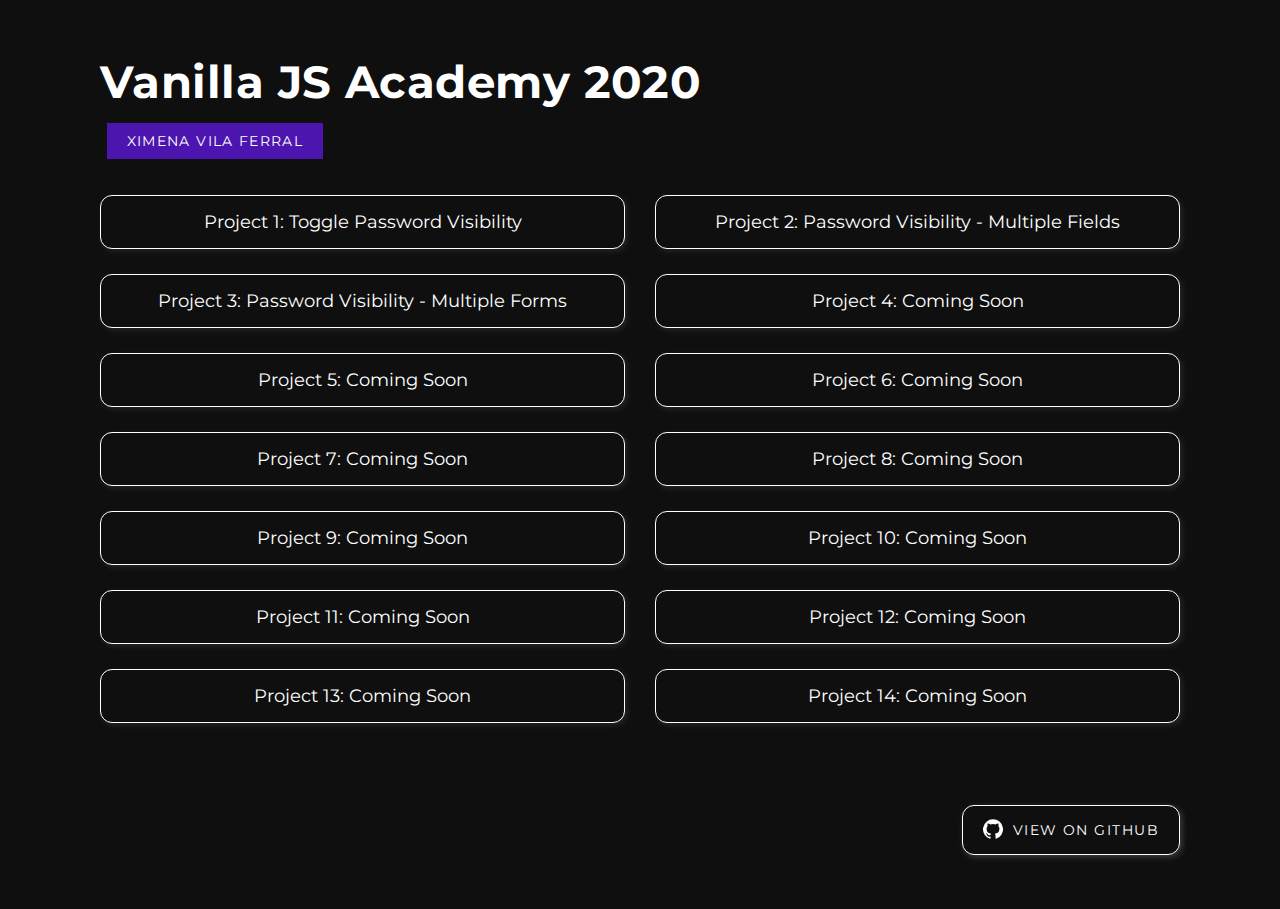
<file: index.html>
<!DOCTYPE html>
<html lang="en">

<head>
    <meta charset="UTF-8">
    <meta name="viewport" content="width=device-width, initial-scale=1.0">
    <meta http-equiv="X-UA-Compatible" content="ie=edge">
    <title>Vanilla JS Academy 2020 | Ximena Vila Ferral</title>
    <link rel="shortcut icon" href="favicon.svg" type="image/x-icon">
    <link href="https://fonts.googleapis.com/css?family=Gelasio:600|Montserrat:500&display=swap" rel="stylesheet">
    <link rel="stylesheet" href="../general.css">
    <link rel="stylesheet" href="main.css">
</head>

<body>
    <h1>Vanilla JS Academy 2020</h1>
    <p class="name-sub"><a href="https://twitter.com/ximenavf92" target="_blank" rel="noopener">Ximena Vila Ferral</a></p>
    <ul class="project-list">
        <a href="/1-project-one/"><li>Project 1: Toggle Password Visibility</li></a>
        <a href="/2-project-two/"><li>Project 2: Password Visibility - Multiple Fields</li></a>
        <a href="/3-project-three/"><li>Project 3: Password Visibility - Multiple Forms</li></a>
        <a href="/4-project-four/"><li>Project 4: Coming Soon</li></a>
        <a href="/5-project-five/"><li>Project 5: Coming Soon</li></a>
        <a href="/6-project-six/"><li>Project 6: Coming Soon</li></a>
        <a href="/7-project-seven/"><li>Project 7: Coming Soon</li></a>
        <a href="/8-project-eight/"><li>Project 8: Coming Soon</li></a>
        <a href="/9-project-nine/"><li>Project 9: Coming Soon</li></a>
        <a href="/10-project-ten/"><li>Project 10: Coming Soon</li></a>
        <a href="/11-project-eleven/"><li>Project 11: Coming Soon</li></a>
        <a href="/12-project-twelve/"><li>Project 12: Coming Soon</li></a>
        <a href="/13-project-thirteen/"><li>Project 13: Coming Soon</li></a>
        <a href="/14-project-fourteen/"><li>Project 14: Coming Soon</li></a>
    </ul>
    <div class="project-buttons">
        <a href="https://github.com/ximenavf92/vanillajs-academy-2020/" class="view-github" target="_blank" rel="noopener">View on Github</a>
    </div>
</body>
</html>
</file>
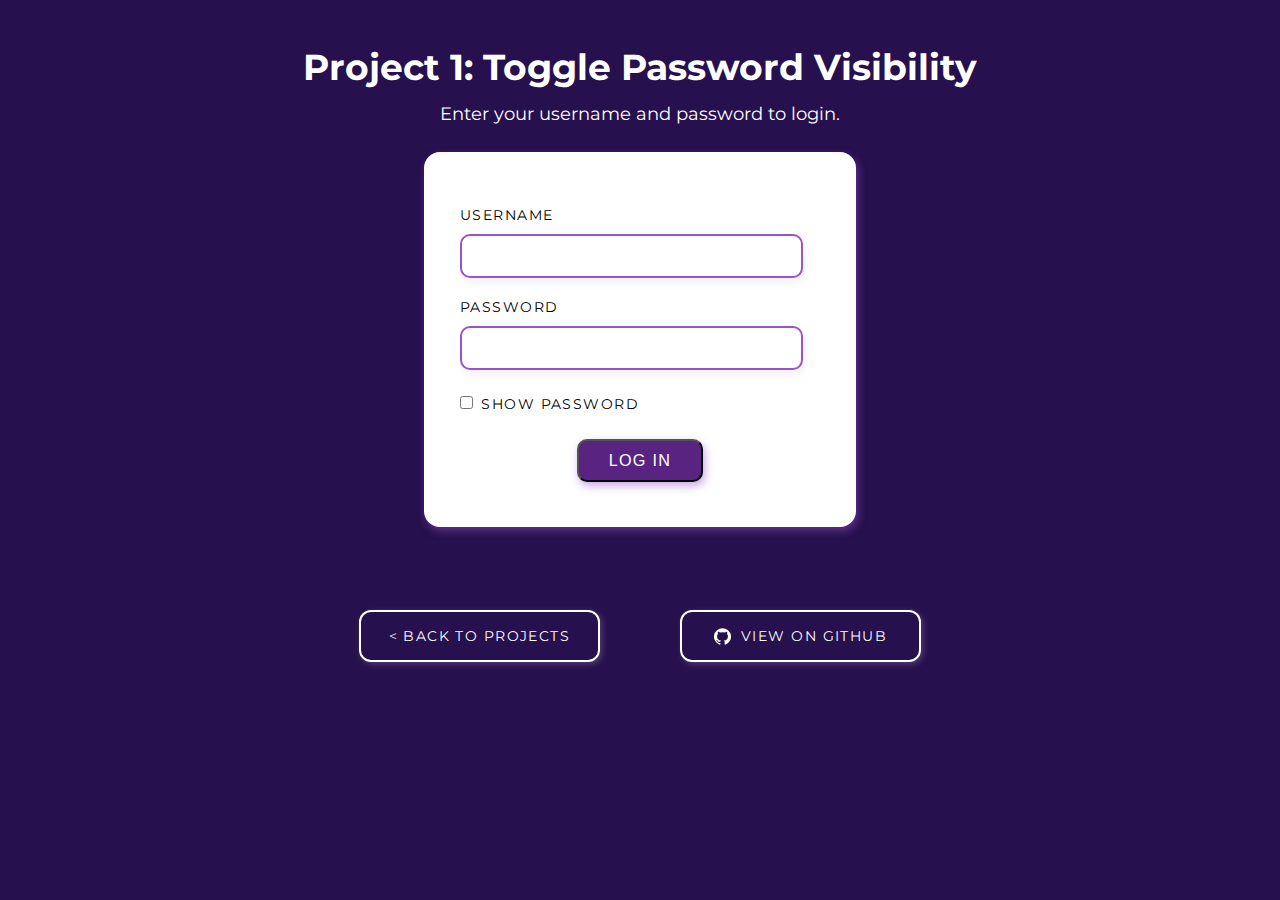
<file: 1-project-one/index.html>
<!DOCTYPE html>
<html lang="en">
<head>
    <meta charset="UTF-8">
    <meta name="viewport" content="width=device-width, initial-scale=1.0">
    <meta http-equiv="X-UA-Compatible" content="ie=edge">
	<title>Project 1: Toggle Password Visibility</title>
	<link rel="shortcut icon" href="../favicon.svg" type="image/x-icon">
	<link href="https://fonts.googleapis.com/css?family=Gelasio:600|Montserrat:500&display=swap" rel="stylesheet">
	<link rel="stylesheet" href="../general.css">
    <link rel="stylesheet" href="styles.css">
</head>
<body>

	<main>
		<h1>Project 1: Toggle Password Visibility</h1>
	
		<p>Enter your username and password to login.</p>
	
		<form>
			<div>
				<label for="username">Username</label>
				<input type="text" name="username" id="username">
			</div>
	 
			<div>
				<label for="password">Password</label>
				<input type="password" name="password" id="password">
			</div>
	
			<div>
				<label for="show-password">
					<input type="checkbox" name="show-passwords" id="show-password">
					Show password
				</label>
			</div>
	
			<p>
				<button type="submit">Log In</button>
			</p>
		</form>
	</main>
	<footer>
		<div class="project-buttons">
			<a href="../index.html" class="back-projects">Back to projects</a>
			<a href="https://github.com/ximenavf92/vanillajs-academy-2020/tree/master/1-project-one" class="view-github" target="_blank" rel="noopener">View on Github</a>
		</div>
	</footer>
    <script src="scripts.js"></script>
</body>
</html>
</file>
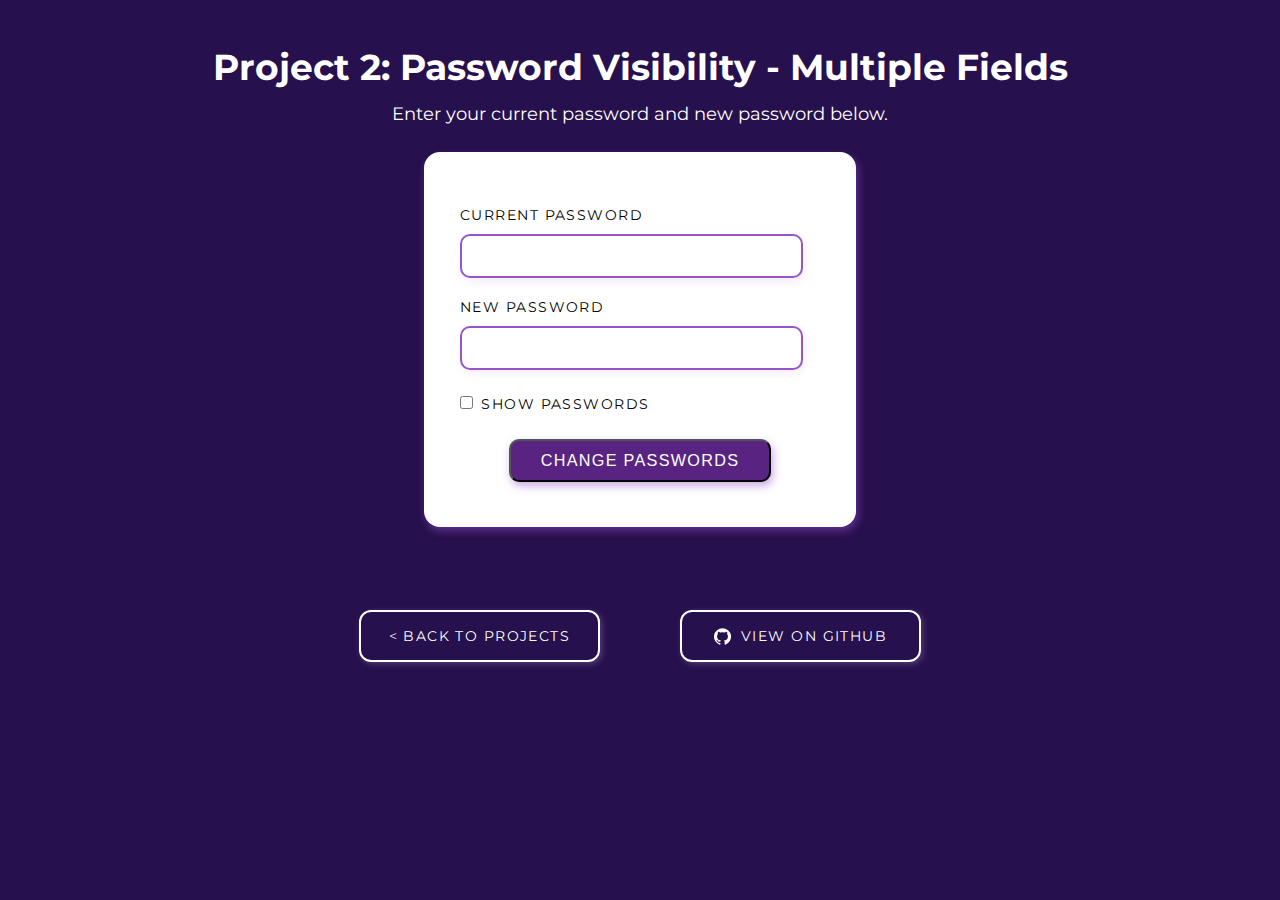
<file: 2-project-two/index.html>
<!DOCTYPE html>
<html lang="en">
<head>
    <meta charset="UTF-8">
    <meta name="viewport" content="width=device-width, initial-scale=1.0">
    <meta http-equiv="X-UA-Compatible" content="ie=edge">
	<title>Project 2: Password Visibility - Multiple Fields</title>
	<link rel="shortcut icon" href="../favicon.svg" type="image/x-icon">
	<link href="https://fonts.googleapis.com/css?family=Gelasio:600|Montserrat:500&display=swap" rel="stylesheet">
	<link rel="stylesheet" href="../general.css">
    <link rel="stylesheet" href="styles.css">
</head>
<body>

	<main>
		<h1>Project 2: Password Visibility - Multiple Fields</h1>
	
		<p>Enter your current password and new password below.</p>
	
		<form>
			<div>
				<label for="current-password">Current Password</label>
				<input type="password" name="current-password" id="current-password">
			</div>
	
			<div>
				<label for="new-password">New Password</label>
				<input type="password" name="new-password" id="new-password">
			</div>
	
			<div>
				<label for="show-passwords">
					<input type="checkbox" name="show-passwords" id="show-passwords">
					Show passwords
				</label>
			</div>
	
			<p>
				<button type="submit">Change Passwords</button>
			</p>
		</form>
	</main>
	<footer>
		<div class="project-buttons">
			<a href="../index.html" class="back-projects">Back to projects</a>
			<a href="https://github.com/ximenavf92/vanillajs-academy-2020/tree/master/2-project-two" class="view-github" target="_blank" rel="noopener">View on Github</a>
		</div>
	</footer>
    <script src="scripts.js"></script>
</body>
</html>
</file>
<file: general.css>
/* Project Buttons */
.project-buttons {
    width: 100%;
    margin: 0 auto 5rem;
}

@media (min-width: 1200px) {
    .project-buttons {
        display: grid;
        grid-template-columns: 1fr 1fr 1fr 1fr;
        gap: 20px;
    }

    .back-projects,
    .view-github {
        align-items: center;
        justify-items: center;
    }

    .back-projects {
        grid-column: 2 / 3;
        align-self: center;
    }

    .view-github {
        grid-column: 3 / 4;
        align-self: start;
    }
}

.back-projects,
.view-github {
    display: block;
    margin: 2.5em auto 0;
    margin: 2em 10%;
    width: auto;
    font-size: .8em;
    padding: 15px 20px;
    border: solid 2px #ffffff;
    border-radius: 12px;
    text-align: center;
    color: #ffffff;
    text-decoration: none;
    text-transform: uppercase;
    letter-spacing: .1em;
    box-shadow: 2px 2px 6px rgba(255, 255, 255, 0.2);
}

.back-projects:hover,
.back-projects:focus,
.view-github:hover,
.view-github:focus {
    outline: none;
    background: #000000;
    box-shadow: 2px 2px 6px rgba(255, 255, 255, 0.8);
}

.back-projects::before {
    content: '\003C';
    margin-right: 5px;
}

.view-github::before {
    content: '';
    display: inline-flex;
    width: 1.2em;
    height: 1.2em;
    position: relative;
    top: .3em;
    margin-right: 10px;
    margin-top: -.2em;
    background-image: url(/github-icon-white.svg);
    background-repeat: no-repeat;
    background-size: contain;
}

/* End Project Buttons */
</file>
<file: main.css>
/* Main Styles VanillaJS Academy 2020 */
*,
*::before,
*::after {
    box-sizing: border-box;
    position: relative;
}

body {
    margin: 3em auto;
    max-width: 60em;
    width: 95%;
    background: #0f0f0f;
    color: #ffffff;
    font-family: 'Montserrat', sans-serif;
    font-size: 18px;
}

h1 {
    margin: 0 0 .3em;
    letter-spacing: .01em;
    font-size: 2.5em;
}

.name-sub {
    margin: 0 0 0 .5em;
    text-transform: uppercase;
    font-size: .75em;
    letter-spacing: .1em;
    width: max-content;
    padding: 10px 20px;
    background: rgb(77, 21, 175);
}

.name-sub a {
    text-decoration: none;
    color: #ffffff;
}

.name-sub a:focus,
.name-sub a:hover {
    outline: none;
    font-size: 1.1em;
}

ul {
    list-style: none;
    margin: 2em auto 4em;
    margin-left: 0;
    padding-left: 0;
    display: grid;
    grid-template-columns: repeat(auto-fit, minmax(350px, 1fr));
    gap: 15px 30px;
}

ul a {
    margin-bottom: 10px;
    padding: 15px 20px;
    border: solid 1px #ffffff;
    border-radius: 12px;
    text-align: center;
    background: #0f0f0f;
    /* background: rgb(77, 21, 175); */
    box-shadow: 2px 2px 6px rgba(255, 255, 255, 0.1);
}

ul a:hover,
ul a:focus {
    font-weight: bold;
    outline: none;
    background: rgb(77, 21, 175);
    box-shadow: 2px 2px 6px rgba(255, 255, 255, 0.8);
}

ul a {
    color: #ffffff;
    text-decoration: none;
}

/* Project Buttons */
.project-buttons {
    width: 100%;
    margin: 0 auto;
    display: grid;
    grid-template-columns: 1fr;
    gap: 10px;
}

.view-github {
    margin: 2.5em auto 0;
    margin: 0 auto;
    text-align: center;
    width: max-content;
    font-size: .8em;
    padding: 15px 20px;
    color: #ffffff;
    text-decoration: none;
    border: solid 1px #ffffff;
    border-radius: 12px;
    text-transform: uppercase;
    letter-spacing: .1em;
    box-shadow: 2px 2px 6px rgba(255, 255, 255, 0.2);
}

.view-github:hover,
.view-github:focus {
    outline: none;
    background: rgb(77, 21, 175);
    box-shadow: 2px 2px 6px rgba(255, 255, 255, 0.8);
}

.view-github::before {
    content: '';
    display: block;
    float: left;
    width: 20px;
    height: 20px;
    top: .1em;
    margin-right: 10px;
    background-image: url(/github-icon-white.svg);
    background-repeat: no-repeat;
    background-size: contain;
}
/* End Project Buttons */
</file>
<file: 1-project-one/styles.css>
/* Toggle Password Styles */ 
/* Start Project Styles */
body {
    font-family: 'Montserrat', sans-serif;
    font-size: 18px;
    background: #27104E;
}

main {
    margin: 2.5em auto 0;
    max-width: 50em;
    width: 88%;
}

form {
    background: #ffffff;
    width: 80%;
    padding: 3em 2em 1.5em;
    margin: 1.5em auto 3em;
    border-radius: 1rem;
    box-shadow: 2px 4px 8px rgba(152, 84, 203, .5);
}

@media (min-width: 800px) {
    form {
        width: 40%;
    }
}

form div {
    margin: 0 auto;
    width: 100%;
}

form p {
    margin: 1em auto;
    text-align: center;
}

h1 {
    color: #ffffff;
    margin: 0;
    text-align: center;
}

h1 + p {
    color: #ffffff;
    margin: .8em 0 1em;
    text-align: center;
}

h2 {
    font-family: 'Gelasio', serif;
    margin: 10px 0;
    font-size: 2.5em;
    letter-spacing: .025em;
}

label {
    display: block;
    width: 100%;
    text-transform: uppercase;
    letter-spacing: .1em;
    font-size: .8em;
}
input {
    margin: .5em 0 3em;
    margin-bottom: 1em;
    font-family: 'Montserrat', sans-serif;
    padding: 5px 0 5px 15px;
    font-size: .8em;
}

input:focus {
    outline: none;
    border: solid 4px rgba(152, 84, 203, 1);
}

[type="checkbox"]:focus {
    outline: solid 3px rgba(152, 84, 203, 1);
}

[type="text"],
[type="password"] {
    border-radius: 10px;
    width: 90%;
    height: 30px;
    border: solid 2px rgba(152, 84, 203, 1);
    margin: 10px 0 20px;
    box-shadow: 2px 4px 8px rgba(152, 84, 203, .1);
}

[type="password"] {
    font-size: 1.5em;
}

[type="checkbox"] {
    margin-bottom: 0;
    margin-right: 0.25em;
}

button {
    border-radius: 10px;
    padding: 10px 30px;
    margin: 8px 0 0;
    color: #ffffff;
    text-transform: uppercase;
    font-size: .9em;
    letter-spacing: .08em;
    background: rgba(89, 36, 129, 1);
    box-shadow: 2px 4px 8px rgba(152, 84, 203, .5);
}

button:hover {
    box-shadow: 2px 4px 8px rgba(152, 84, 203, .95);
}

button:focus {
    outline: none;
    border: solid 4px rgba(152, 84, 203, 1);
    font-weight: bold;
    box-shadow: 2px 2px 8px rgba(152, 84, 203, 1);
}
</file>
<file: 2-project-two/styles.css>
/* Project 2 Styles */ 
/* Start Project Styles */
body {
    font-family: 'Montserrat', sans-serif;
    font-size: 18px;
    background: #27104E;
}

main {
    margin: 2.5em auto 0;
    max-width: 50em;
    width: 88%;
}

form {
    background: #ffffff;
    width: 80%;
    padding: 3em 2em 1.5em;
    margin: 1.5em auto 3em;
    border-radius: 1rem;
    box-shadow: 2px 4px 8px rgba(152, 84, 203, .5);
}

@media (min-width: 800px) {
    form {
        width: 40%;
    }
}

form div {
    margin: 0 auto;
    width: 100%;
}

form p {
    margin: 1em auto;
    text-align: center;
}

h1 {
    color: #ffffff;
    margin: 0;
    text-align: center;
}

h1 + p {
    color: #ffffff;
    margin: .8em 0 1em;
    text-align: center;
}

h2 {
    font-family: 'Gelasio', serif;
    margin: 10px 0;
    font-size: 2.5em;
    letter-spacing: .025em;
}

label {
    display: block;
    width: 100%;
    text-transform: uppercase;
    letter-spacing: .1em;
    font-size: .8em;
}
input {
    margin: .5em 0 3em;
    margin-bottom: 1em;
    font-family: 'Montserrat', sans-serif;
    padding: 5px 0 5px 15px;
    font-size: .8em;
}

input:focus {
    outline: none;
    border: solid 4px rgba(152, 84, 203, 1);
}

[type="checkbox"]:focus {
    outline: solid 3px rgba(152, 84, 203, 1);
}

[type="text"],
[type="password"] {
    border-radius: 10px;
    width: 90%;
    height: 30px;
    border: solid 2px rgba(152, 84, 203, 1);
    margin: 10px 0 20px;
    box-shadow: 2px 4px 8px rgba(152, 84, 203, .1);
}

[type="password"] {
    font-size: 1.5em;
}

[type="checkbox"] {
    margin-bottom: 0;
    margin-right: 0.25em;
}

button {
    border-radius: 10px;
    padding: 10px 30px;
    margin: 8px 0 0;
    color: #ffffff;
    text-transform: uppercase;
    font-size: .9em;
    letter-spacing: .08em;
    background: rgba(89, 36, 129, 1);
    box-shadow: 2px 4px 8px rgba(152, 84, 203, .5);
}

button:hover {
    box-shadow: 2px 4px 8px rgba(152, 84, 203, .95);
}

button:focus {
    outline: none;
    border: solid 4px rgba(152, 84, 203, 1);
    font-weight: bold;
    box-shadow: 2px 2px 8px rgba(152, 84, 203, 1);
}
</file>
